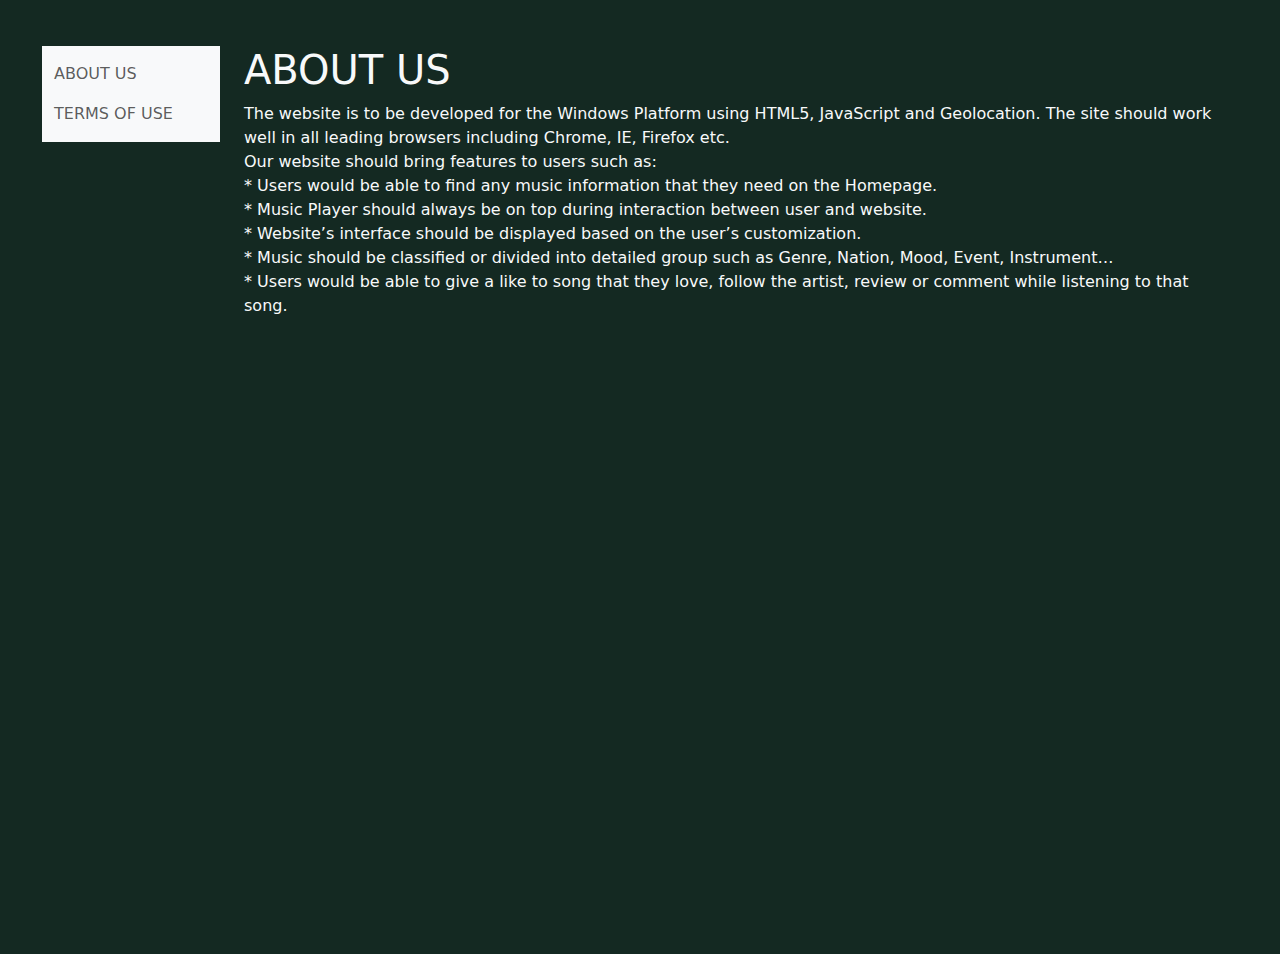
<file: About us.html>
<!DOCTYPE html>
<html lang="en">
<head>
    <meta charset="UTF-8">
    <meta http-equiv="X-UA-Compatible" content="IE=edge">
    <meta name="viewport" content="width=device-width, initial-scale=1.0">
    <title>About us</title>
    <link rel="stylesheet" href="css/About us.css">
    <link href="https://cdn.jsdelivr.net/npm/bootstrap@5.2.2/dist/css/bootstrap.min.css" rel="stylesheet">
    <script src="https://cdn.jsdelivr.net/npm/bootstrap@5.2.2/dist/js/bootstrap.bundle.min.js"></script>
</head>
<body style="background-color: #142922">
    <div class="row d-inline-flex">
        <div class="col-2">
            <nav class="navbar bg-light">
                <div class="container-fluid">
                  <ul class="navbar-nav">
                    <li class="nav-item">
                      <a class="nav-link" href="About us.html">ABOUT US</a>
                    </li>
                    <li class="nav-item">
                      <a class="nav-link" href="Terms of use.html">TERMS OF USE</a>
                    </li>
                  </ul>
                </div>
            </nav>
        </div>
        <div class="col-10 text-light">
            <h1>
                ABOUT US
            </h1>
        
            <div>
                The website is to be developed for the Windows Platform using HTML5, JavaScript and Geolocation. The site should work well in all leading browsers including Chrome, IE, Firefox etc. <br>
                Our website should bring features to users such as: <br>
                * Users would be able to find any music information that they need on the Homepage. <br>
                * Music Player should always be on top during interaction between user and website. <br>
                * Website’s interface should be displayed based on the user’s customization. <br>
                * Music should be classified or divided into detailed group such as Genre, Nation, Mood, Event, Instrument… <br>
                * Users would be able to give a like to song that they love, follow the artist, review or comment while listening to that song. <br>
            </div>
            <br><br><br>
        </div>
        
    </div>
    



    
</body>
</html>
</file>
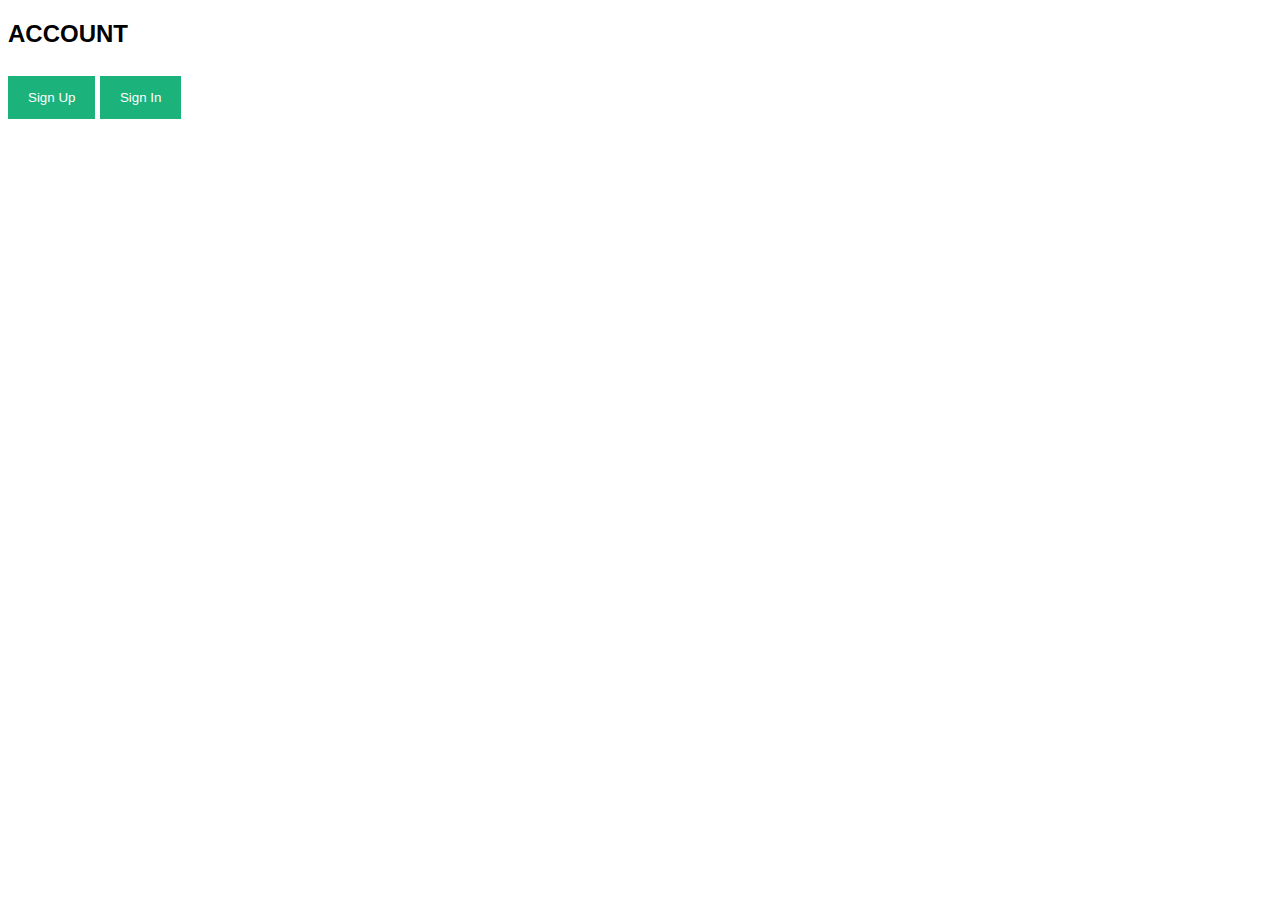
<file: sign up_ sign in.html>
<!DOCTYPE html>
<html>
<style>
body {font-family: Arial, Helvetica, sans-serif;}
* {box-sizing: border-box;}

/* Full-width input fields */
input[type=text], input[type=password] {
  width: 100%;
  padding: 15px;
  margin: 5px 0 22px 0;
  display: inline-block;
  border: none;
  background: #f1f1f1;
}

/* Add a background color when the inputs get focus */
input[type=text]:focus, input[type=password]:focus {
  background-color: #ddd;
  outline: none;
}

/* Set a style for all buttons */
button {
  background-color: #04AA6D;
  color: white;
  padding: 14px 20px;
  margin: 8px 0;
  border: none;
  cursor: pointer;
  width: 100%;
  opacity: 0.9;
}

button:hover {
  opacity:1;
}

/* Extra styles for the cancel button */
.cancelbtn {
  padding: 14px 20px;
  background-color: #f44336;
}

/* Float cancel and signup buttons and add an equal width */
.cancelbtn, .signupbtn {
  float: left;
  width: 50%;
}

/* Add padding to container elements */
.container {
  padding: 16px;
}

/* The Modal (background) */
.modal {
  display: none; /* Hidden by default */
  position: fixed; /* Stay in place */
  z-index: 1; /* Sit on top */
  left: 0;
  top: 0;
  width: 100%; /* Full width */
  height: 100%; /* Full height */
  overflow: auto; /* Enable scroll if needed */
  background-color: #474e5d;
  padding-top: 50px;
}

/* Modal Content/Box */
.modal-content {
  background-color: #fefefe;
  margin: 5% auto 15% auto; /* 5% from the top, 15% from the bottom and centered */
  border: 1px solid #888;
  width: 80%; /* Could be more or less, depending on screen size */
}

/* Style the horizontal ruler */
hr {
  border: 1px solid #f1f1f1;
  margin-bottom: 25px;
}
 
/* The Close Button (x) */
.close {
  position: absolute;
  right: 35px;
  top: 15px;
  font-size: 40px;
  font-weight: bold;
  color: #f1f1f1;
}

.close:hover,
.close:focus {
  color: #f44336;
  cursor: pointer;
}

/* Clear floats */
.clearfix::after {
  content: "";
  clear: both;
  display: table;
}

/* Change styles for cancel button and signup button on extra small screens */
@media screen and (max-width: 300px) {
  .cancelbtn, .signupbtn {
     width: 100%;
  }
}
</style>
<body>

<h2>ACCOUNT</h2>

<button onclick="document.getElementById('id01').style.display='block'" style="width:auto;">Sign Up</button>
<button onclick="document.getElementById('id02').style.display='block'" style="width:auto;">Sign In</button>


<div id="id01" class="modal">
  <span onclick="document.getElementById('id01').style.display='none'" class="close" title="Close Modal">&times;</span>
  <form class="modal-content" action="/action_page.php">
    <div class="container">
      <h1>Sign Up</h1>
      <p>Please fill in this form to create an account.</p>
      <hr>
      <label for="email"><b>Email</b></label>
      <input type="text" placeholder="Enter Email" name="email" required>

      <label for="psw"><b>Password</b></label>
      <input type="password" placeholder="Enter Password" name="psw" required>

      <label for="psw-repeat"><b>Repeat Password</b></label>
      <input type="password" placeholder="Repeat Password" name="psw-repeat" required>
      
      <label>
        <input type="checkbox" checked="checked" name="remember" style="margin-bottom:15px"> Remember me
      </label>

      <p>By creating an account you agree to our <a href="#" style="color:dodgerblue">Terms & Privacy</a>.</p>

      <div class="clearfix">
        <button type="button" onclick="document.getElementById('id01').style.display='none'" class="cancelbtn">Cancel</button>
        <button type="submit" class="signupbtn">Sign Up</button>
      </div>
    </div>
  </form>
</div>

<div id="id02" class="modal">
  <span onclick="document.getElementById('id02').style.display='none'" class="close" title="Close Modal">&times;</span>
  <form class="modal-content" action="/action_page.php">
    <div class="container">
      <h1>Sign In</h1>
      <p>Please fill in this form to log in an account.</p>
      <hr>
      <label for="email"><b>Email</b></label>
      <input type="text" placeholder="Enter Email" name="email" required>

      <label for="psw"><b>Password</b></label>
      <input type="password" placeholder="Enter Password" name="psw" required>
      
      <label>
        <input type="checkbox" checked="checked" name="remember" style="margin-bottom:15px"> Remember me
      </label>

      <p>By creating an account you agree to our <a href="#" style="color:dodgerblue">Terms & Privacy</a>.</p>

      <div class="clearfix">
        <button type="button" onclick="document.getElementById('id02').style.display='none'" class="cancelbtn">Cancel</button>
        <button type="submit" class="signupbtn">Sign In</button>
      </div>
    </div>
  </form>
</div>



<script>
  // Get the modal
  var modal = document.getElementById('id01');
  var modal2 = document.getElementById('id02');

  // When the user clicks anywhere outside of the modal, close it
  window.onclick = function(event) {
      if (event.target == modal) {
          modal.style.display = "none";
      }
      if (event.target == modal2) {
          modal2.style.display = "none";
      }
  }



</script>

</body>
</html>
</file>
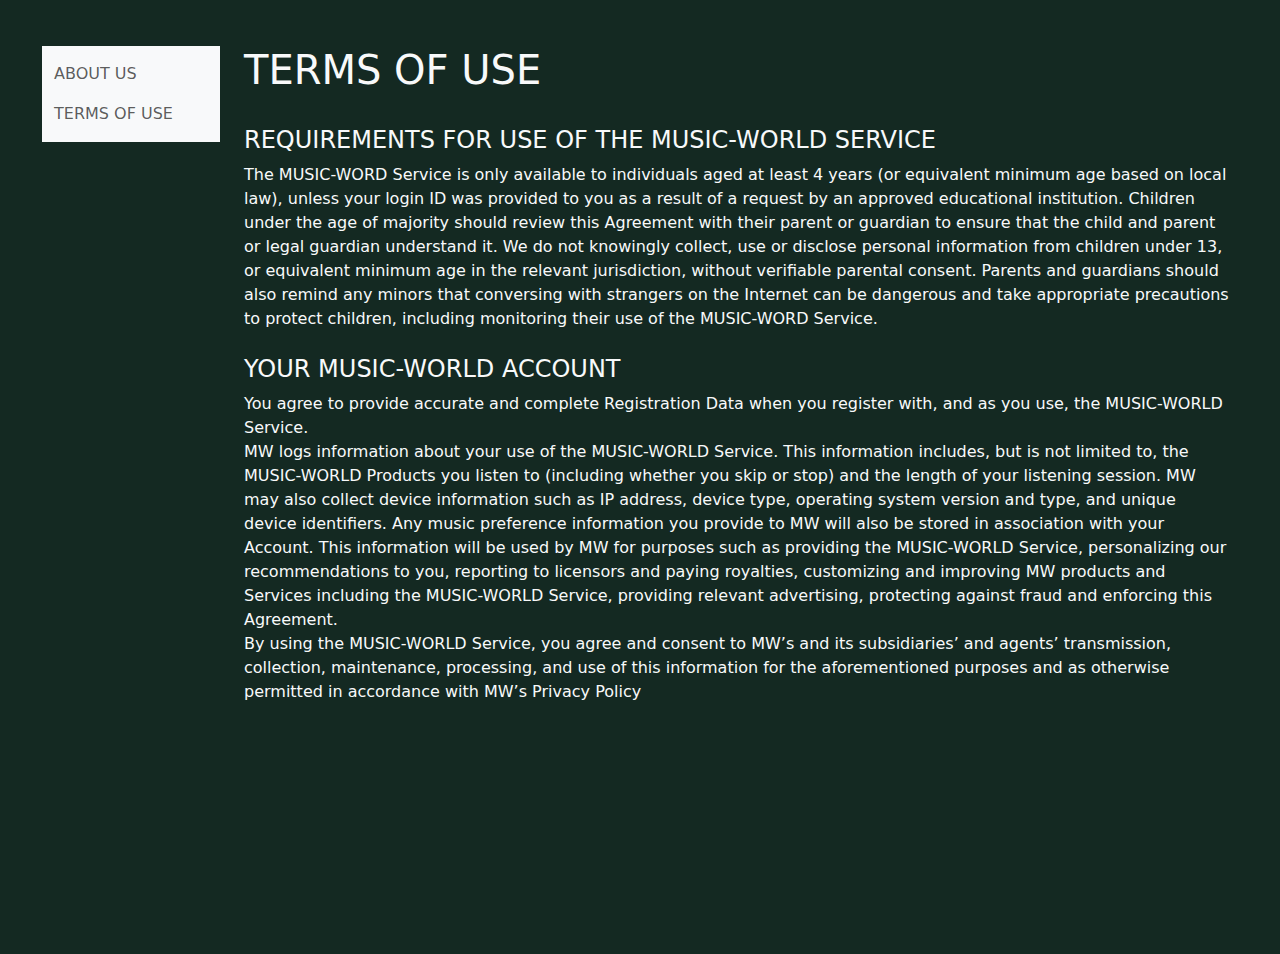
<file: Terms of use.html>
<!DOCTYPE html>
<html lang="en">
<head>
    <meta charset="UTF-8">
    <meta http-equiv="X-UA-Compatible" content="IE=edge">
    <meta name="viewport" content="width=device-width, initial-scale=1.0">
    <title>Terms of use</title>
    <link rel="stylesheet" href="css/About us.css">
    <link href="https://cdn.jsdelivr.net/npm/bootstrap@5.2.2/dist/css/bootstrap.min.css" rel="stylesheet">
    <script src="https://cdn.jsdelivr.net/npm/bootstrap@5.2.2/dist/js/bootstrap.bundle.min.js"></script>
</head>
<body style="background-color: #142922">
    <div class="row d-inline-flex">
        <div class="col-2">
            <nav class="navbar bg-light">
                <div class="container-fluid">
                  <ul class="navbar-nav">
                    <li class="nav-item">
                      <a class="nav-link" href="About us.html">ABOUT US</a>
                    </li>
                    <li class="nav-item">
                      <a class="nav-link" href="Terms of use.html">TERMS OF USE</a>
                    </li>
                  </ul>
                </div>
            </nav>
        </div>
        <div class="col-10 text-light">
            <h1>TERMS OF USE</h1>
            <br>
            <h4>REQUIREMENTS FOR USE OF THE MUSIC-WORLD SERVICE</h4>
            <div>The MUSIC-WORD Service is only available to individuals aged at least 4 years (or equivalent minimum age based on local law), 
            unless your login ID was provided to you as a result of a request by an approved educational institution. 
            Children under the age of majority should review this Agreement with their parent or guardian to ensure that the child and parent or legal guardian understand it. 
            We do not knowingly collect, use or disclose personal information from children under 13, or equivalent minimum age in the relevant jurisdiction, without verifiable parental consent. 
            Parents and guardians should also remind any minors that conversing with strangers on the Internet can be dangerous and take appropriate precautions to protect children, 
            including monitoring their use of the MUSIC-WORD Service.
            </div>
            <br>
            <h4>YOUR MUSIC-WORLD ACCOUNT</h4>
            <div>
            You agree to provide accurate and complete Registration Data when you register with, and as you use, the MUSIC-WORLD Service.
            <br>
            MW logs information about your use of the MUSIC-WORLD Service. 
            This information includes, but is not limited to, the MUSIC-WORLD Products you listen to (including whether you skip or stop) and the length of your listening session. 
            MW may also collect device information such as IP address, device type, operating system version and type, and unique device identifiers. 
            Any music preference information you provide to MW will also be stored in association with your Account. 
            This information will be used by MW for purposes such as providing the MUSIC-WORLD Service, personalizing our recommendations to you, reporting to licensors and paying royalties, 
            customizing and improving MW products and Services including the MUSIC-WORLD Service, providing relevant advertising, protecting against fraud and enforcing this Agreement.
            <br>
            By using the MUSIC-WORLD Service, you agree and consent to MW’s and its subsidiaries’ and agents’ transmission, collection, maintenance, processing, and use of this information for the aforementioned purposes and as otherwise permitted in accordance with MW’s Privacy Policy
            </div>
            <br><br><br><br><br>
        </div>
    </div>
</body>
</html>
</file>
<file: css/About us.css>
body{
    position: absolute;
    width: auto;
    height: 908px;
    left: 42px;
    right: 50px;
    top: 46px;
    color: #FFFFFF;
    font-family: 'Inter';
    font-style: normal;
    font-weight: 400;
    font-size: 30px;
    line-height: 36px;
    text-align: justify;
}
</file>
